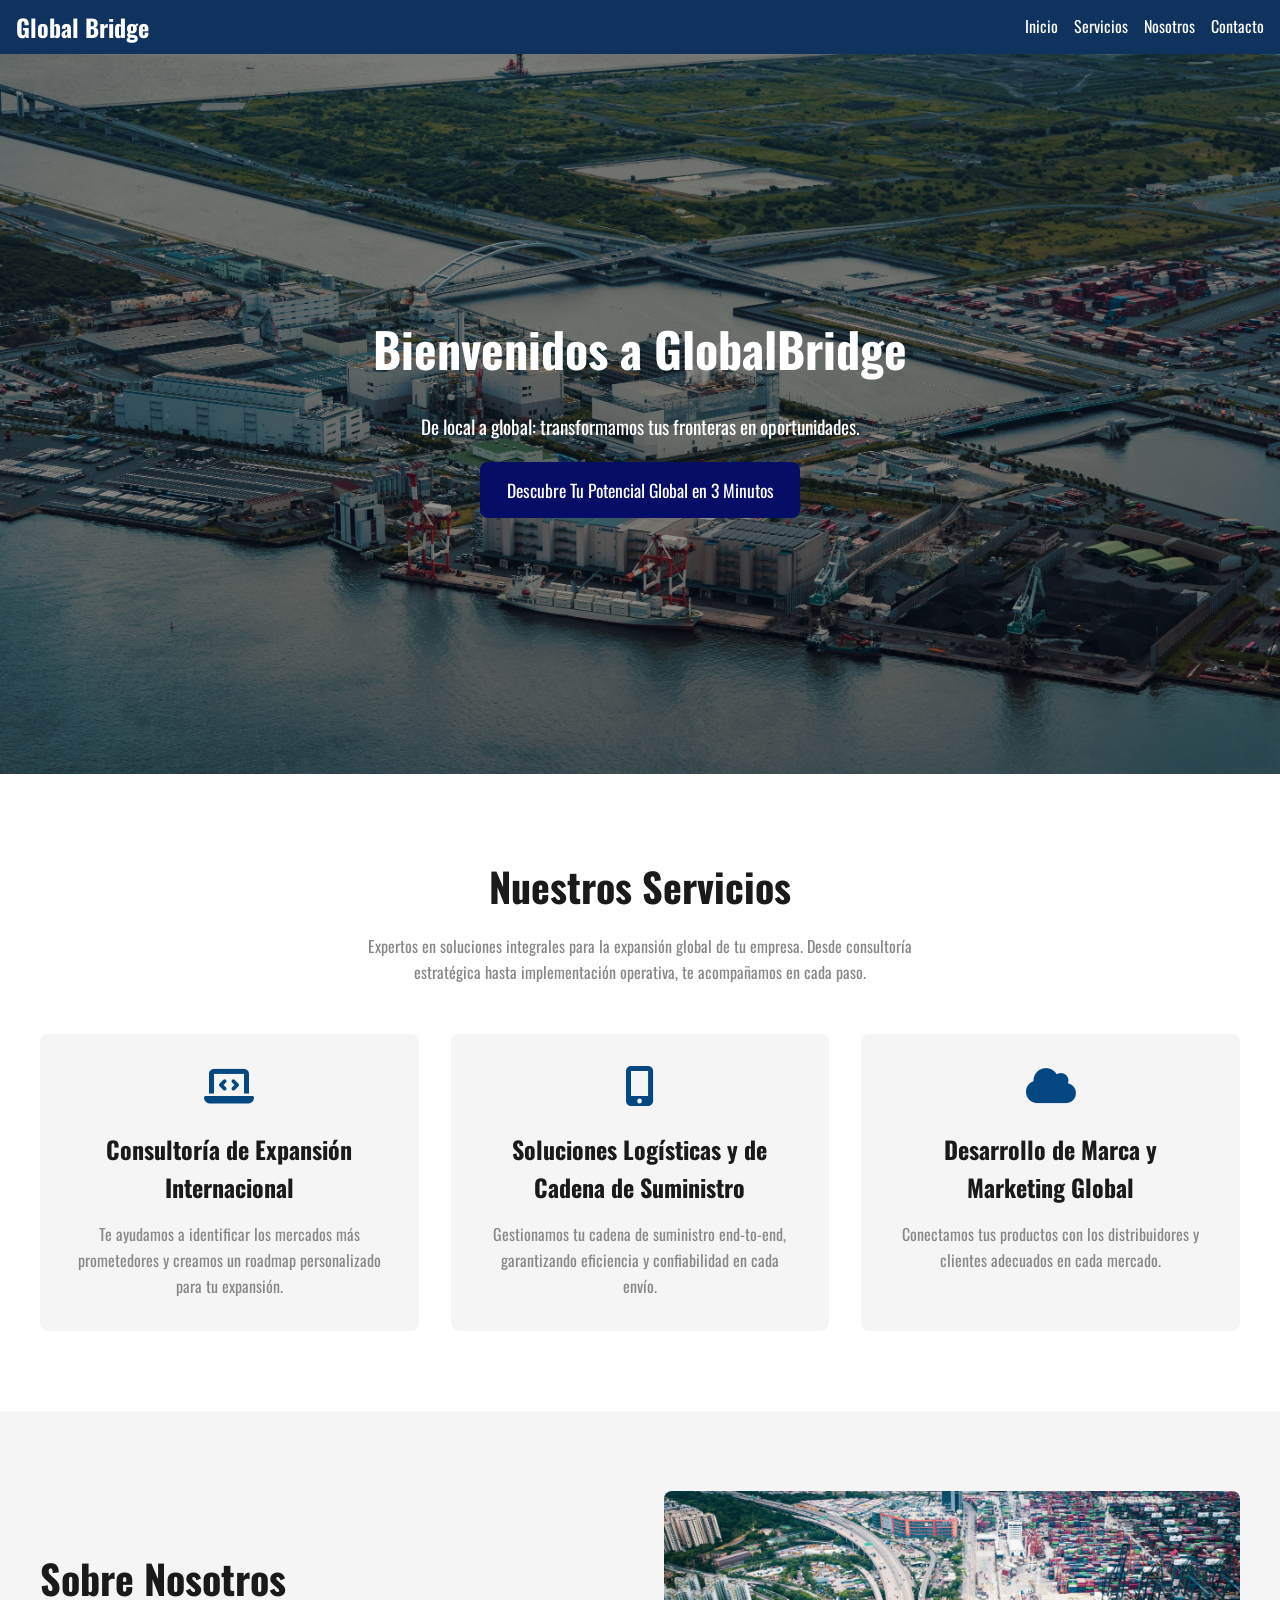
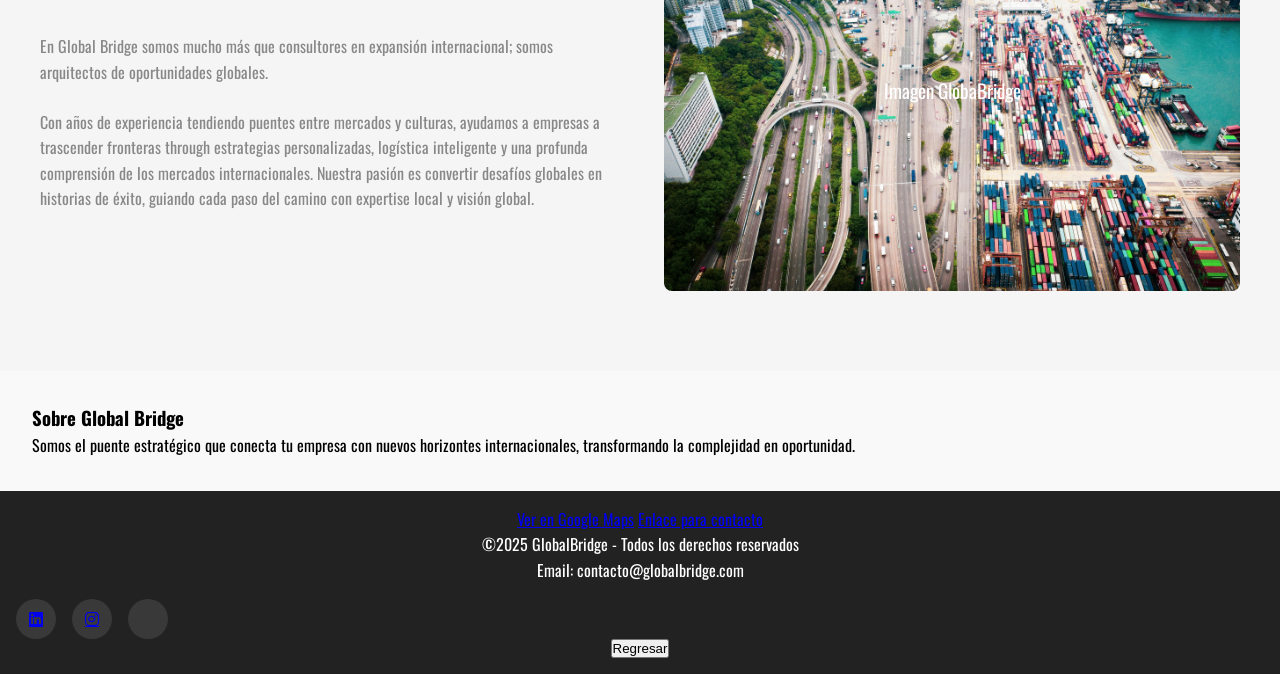
<file: index.html>
<DOCTYPE html>
<html lang="es"> 
<head>
<meta charset="UTF-8">

<meta name="viewport" content="width=device-width, initial-scale=1.0">
<meta name="description" content="Portafolio de servicios Global Bridge">
<meta name="autor" content="Gabriela Paredes">
<title>Global Bridge - Conectando oportunidades, construyendo futuro</title>
<link href="https://fonts.googleapis.com/css2?family=Oswald:wght@200..700&display=swap" rel="stylesheet">

<!--Enlace de la hoja de estilos-->
<link rel="stylesheet" href="https://cdnjs.cloudflare.com/ajax/libs/font-awesome/6.4.0/css/all.min.css">
<link rel="stylesheet" href="CSS/script.css">

<link rel="icon" href="img/favicon.ico">

</head>
<!--Cuerpo de la página-->
<body>
<!--INICIA NAV que es la barra de navegación-->
 
<nav>
    <h1>Global Bridge</h1>
    <ul>
        <li><a href="#inicio">Inicio</a></li>
        <li><a href="#servicios">Servicios</a></li>
        <li><a href="#nosotros">Nosotros</a></li>
        <li><a href="#contacto">Contacto</a></li>
    
    </ul> 
      
</nav> <!--CIERRA NAV-->

<!--INICIA HEADER Y HERO-->

<header id="inicio" class="hero">
    <div class="hero-content">

      <h2>Bienvenidos a <span>GlobalBridge</span></h2>
      <p>De local a global: transformamos tus fronteras en oportunidades.</p>
      <a href="https://forms.gle/g5VB2ZPxiDUcJGuj6" class="btn">Descubre Tu Potencial Global en 3 Minutos</a>
        </div>
</header>
<!--CIERRA HEADER Y HERO-->

<!-- SECCIÓN DE SERVICIOS -->
  <section id="servicios">
    <div class="section-title">
      <h2>Nuestros Servicios</h2>
      <p>Expertos en soluciones integrales para la expansión global de tu empresa. Desde consultoría estratégica hasta implementación operativa, te acompañamos en cada paso.</p>
    </div>
    <div class="services-grid">
      <div class="service-card">
        <i class="fas fa-laptop-code"></i>
        <h3>Consultoría de Expansión Internacional</h3>
        <p>Te ayudamos a identificar los mercados más prometedores y creamos un roadmap personalizado para tu expansión.</p>
      </div>
      <div class="service-card">
        <i class="fas fa-mobile-alt"></i>
        <h3>Soluciones Logísticas y de Cadena de Suministro</h3>
        <p>Gestionamos tu cadena de suministro end-to-end, garantizando eficiencia y confiabilidad en cada envío.</p>
      </div>
      <div class="service-card">
        <i class="fas fa-cloud"></i>
        <h3>Desarrollo de Marca y Marketing Global</h3>
        <p>Conectamos tus productos con los distribuidores y clientes adecuados en cada mercado.

</p>
      </div>
    </div>
  </section>

<!-- SECCIÓN NOSOTROS -->
  <section id="nosotros">
    <div class="about-content">
      <div class="about-text">
        <h2>Sobre Nosotros</h2>
        <p>En Global Bridge somos mucho más que consultores en expansión internacional; somos arquitectos de oportunidades globales. </p>
        <p>Con años de experiencia tendiendo puentes entre mercados y culturas, ayudamos a empresas a trascender fronteras through estrategias personalizadas, logística inteligente y una profunda comprensión de los mercados internacionales. Nuestra pasión es convertir desafíos globales en historias de éxito, guiando cada paso del camino con expertise local y visión global.</p>
      </div>
      <div class="about-image">
        <p>Imagen GlobaBridge</p>
      </div>
    </div>
  </section>

<!--ASIDE-->
<aside>
    <h3>Sobre Global Bridge</h3>
    <p>Somos el puente estratégico que conecta tu empresa con nuevos horizontes internacionales, transformando la complejidad en oportunidad.</p>
</aside>

<!-- FOOTER -->
<footer id="contacto" class="footer">
 <div class="footer-content">

 <!-- dirección y el contacto -->


      <adress>
    <a href="https://maps.app.goo.gl/75qKBgPX1TPFXKhNA" target="_blank" rel="noopener noreferrer"> Ver en Google Maps</a>

    <a href="tel:5634400099">Enlace para contacto</a>

    </adress>
      <!-- COPYRIGHT -->

      <p class="copyright">&copy;2025 GlobalBridge - Todos los derechos reservados</p>
    <p>Email: contacto@globalbridge.com</p>

     <!-- REDES SOCIALES -->
  <div class="social">
    <a href="https://www.linkedin.com/feed/" aria-label="LinkedIn">
     <i class="fab fa-linkedin"> </i>

    </a>

    <a href="https://www.instagram.com/gaby_paaredes44?igsh=Y2d2eTY5aW0wejdm" aria-label="Instagram">
     <i class="fab fa-instagram"> </i>

    </a>

    <a href="https://www.threads.com/@gaby_paaredes44" aria-label="Threads">
     <i class="fas fa cat"> </i>

    </a>

     </div>
    <!-- Botón de ejemplo para JS -->
    <button id="btnregresar">Regresar</button>

  
</footer>

<!-- Enlace al archivo JavaScript, con el que se conecta -->

 <script src="JS/script.js"></script>

<!-- CIERRA EL FOOTER -->
</body>
</html>
</file>
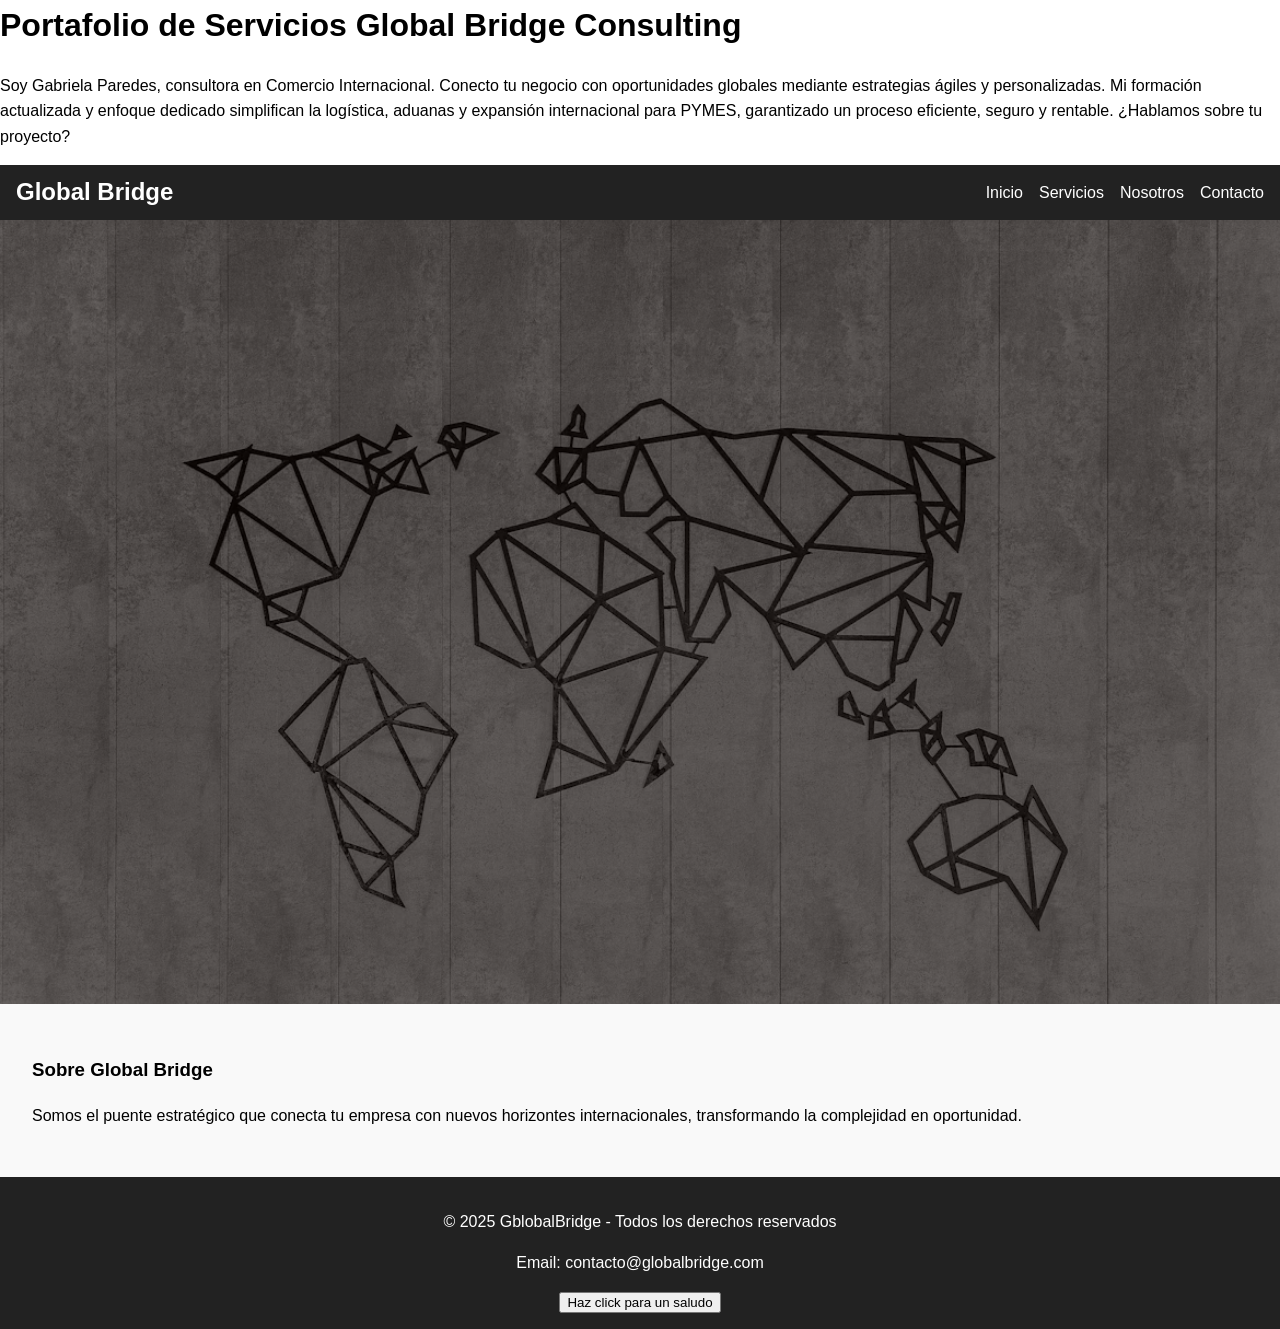
<file: PORTAFOLIO/index.html>
<DOCTYPE html>
<html lang="es"> 
<head>
<title>Global Bridge Consulting</title>
</head>
<body>

<h1>Portafolio de Servicios Global Bridge Consulting</h1>
<p>Soy Gabriela Paredes, consultora en Comercio Internacional. Conecto tu negocio con oportunidades globales mediante estrategias ágiles y personalizadas. Mi formación actualizada y enfoque dedicado simplifican la logística, aduanas y expansión internacional para PYMES, garantizado un proceso eficiente, seguro y rentable. ¿Hablamos sobre tu proyecto? </p>

</body>
</html>

<meta charset="UTF-8">

<meta name="viewport" content="width=device-width, initial-scale=1.0">
<meta name="description" content="Portafolio de servicios Global Bridge">

<title>Global Bridge</title>

<!--Enlace de la hoja de estilos-->
<link rel="stylesheet" href="CSS/script.css">
</head>
<!--Cuerpo de la página-->
<body>
<!--INICIA NAV que es la barra de navegación-->
 
<nav>
    <h1>Global Bridge</h1>
    <ul>
        <li><a href="#inicio">Inicio</a></li>
        <li><a href="#servicios">Servicios</a></li>
        <li><a href="#nosotros">Nosotros</a></li>
        <li><a href="#contacto">Contacto</a></li>
    
    </ul> 
      
</nav> <!--CIERRA NAV-->

<!--INICIA HEADER Y HERO-->

<header id="inicio" class="hero">
    <div class="hero-content">

        </div>
</header>
<!--CIERRA HEADER Y HERO-->

<!--ASIDE-->
<aside>
    <h3>Sobre Global Bridge</h3>
    <p>Somos el puente estratégico que conecta tu empresa con nuevos horizontes internacionales, transformando la complejidad en oportunidad.</p>
</aside>

<!-- FOOTER -->
<footer id="contacto">
    <p>© 2025 GblobalBridge - Todos los derechos reservados</p>
    <p>Email: contacto@globalbridge.com</p>
    <!-- Botón de ejemplo para JS -->
    <button id="btnSaludo">Haz click para un saludo</button>
    </footer>

</body>
</html>
</file>
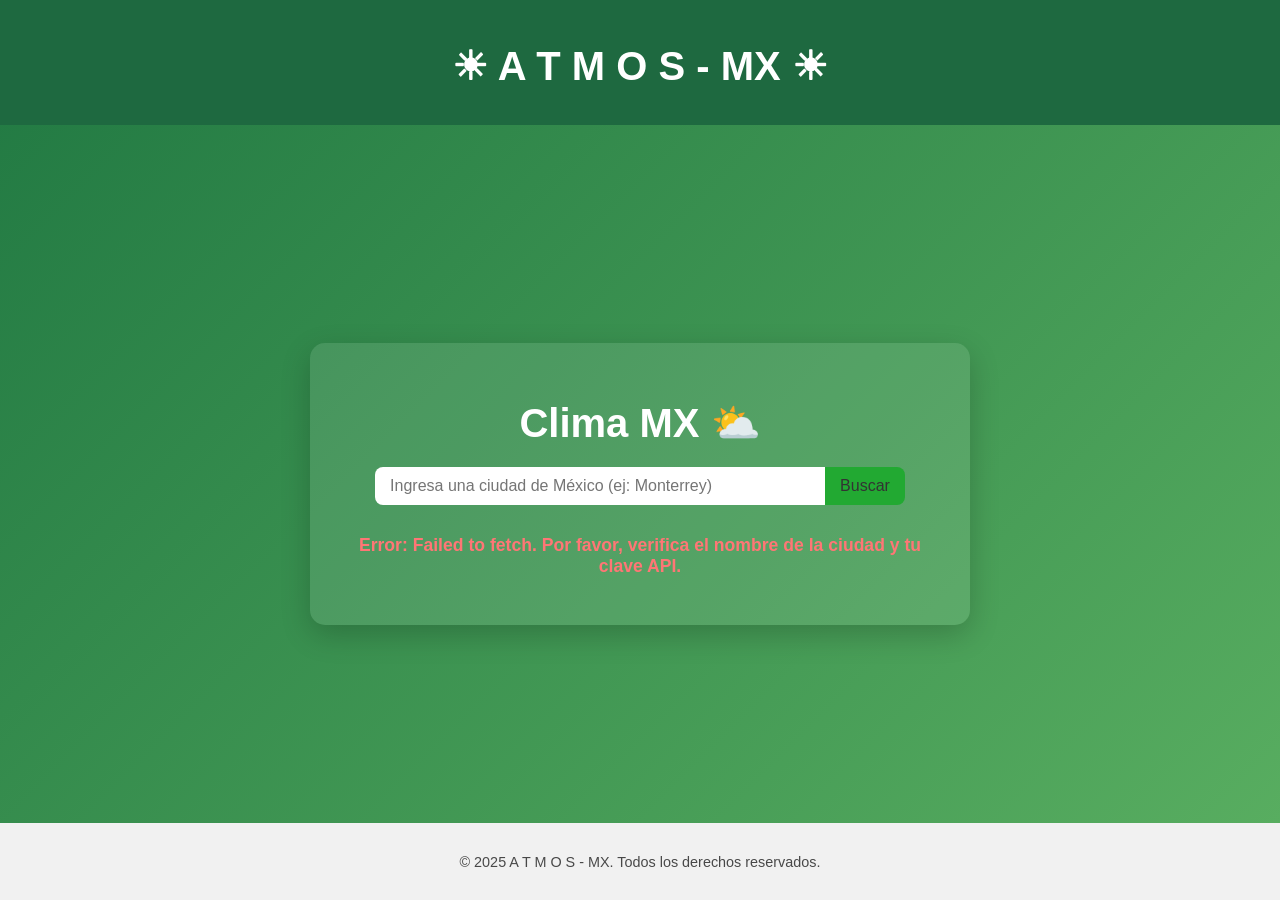
<file: ATMOS/atmos.html>
<!DOCTYPE html>
<html lang="es">
<head>
<meta charset="UTF-8">
<meta name="viewport" content="width=device-width, initial-scale=1.0">
<title>☀ A T M O S - MX ☀</title>
<link rel="stylesheet" href="css/styleatmos.css">
</head>
<body>
    <header class="header">
        <div class="logo">
            <h1 style="text-align:center;">☀ A T M O S - MX ☀</h1>
        </div>
    </header>

    <main class="main-content">
        <div class="weather-app">
            <h1>Clima MX ⛅</h1>
            <div class="search-box">
                <input type="text" id="city-input" placeholder="Ingresa una ciudad de México (ej: Monterrey)">
                <button id="search-button">Buscar</button>
            </div>

            <div id="weather-data" style="display: none;">
                <div id="current-weather" class="current-weather"></div>
                <div id="forecast" class="forecast">
                    <h2>Pronóstico para los próximos días</h2>
                </div>
            </div>

            <p id="error-message" class="error-message"></p>
        </div>
    </main>

    <!--Footer de la página-->
    <footer class="footer">
        <p>&copy; 2025 A T M O S - MX. Todos los derechos reservados.</p>
    </footer>
    <script src="js/atmos.js"></script>
</body>
</html>
</file>
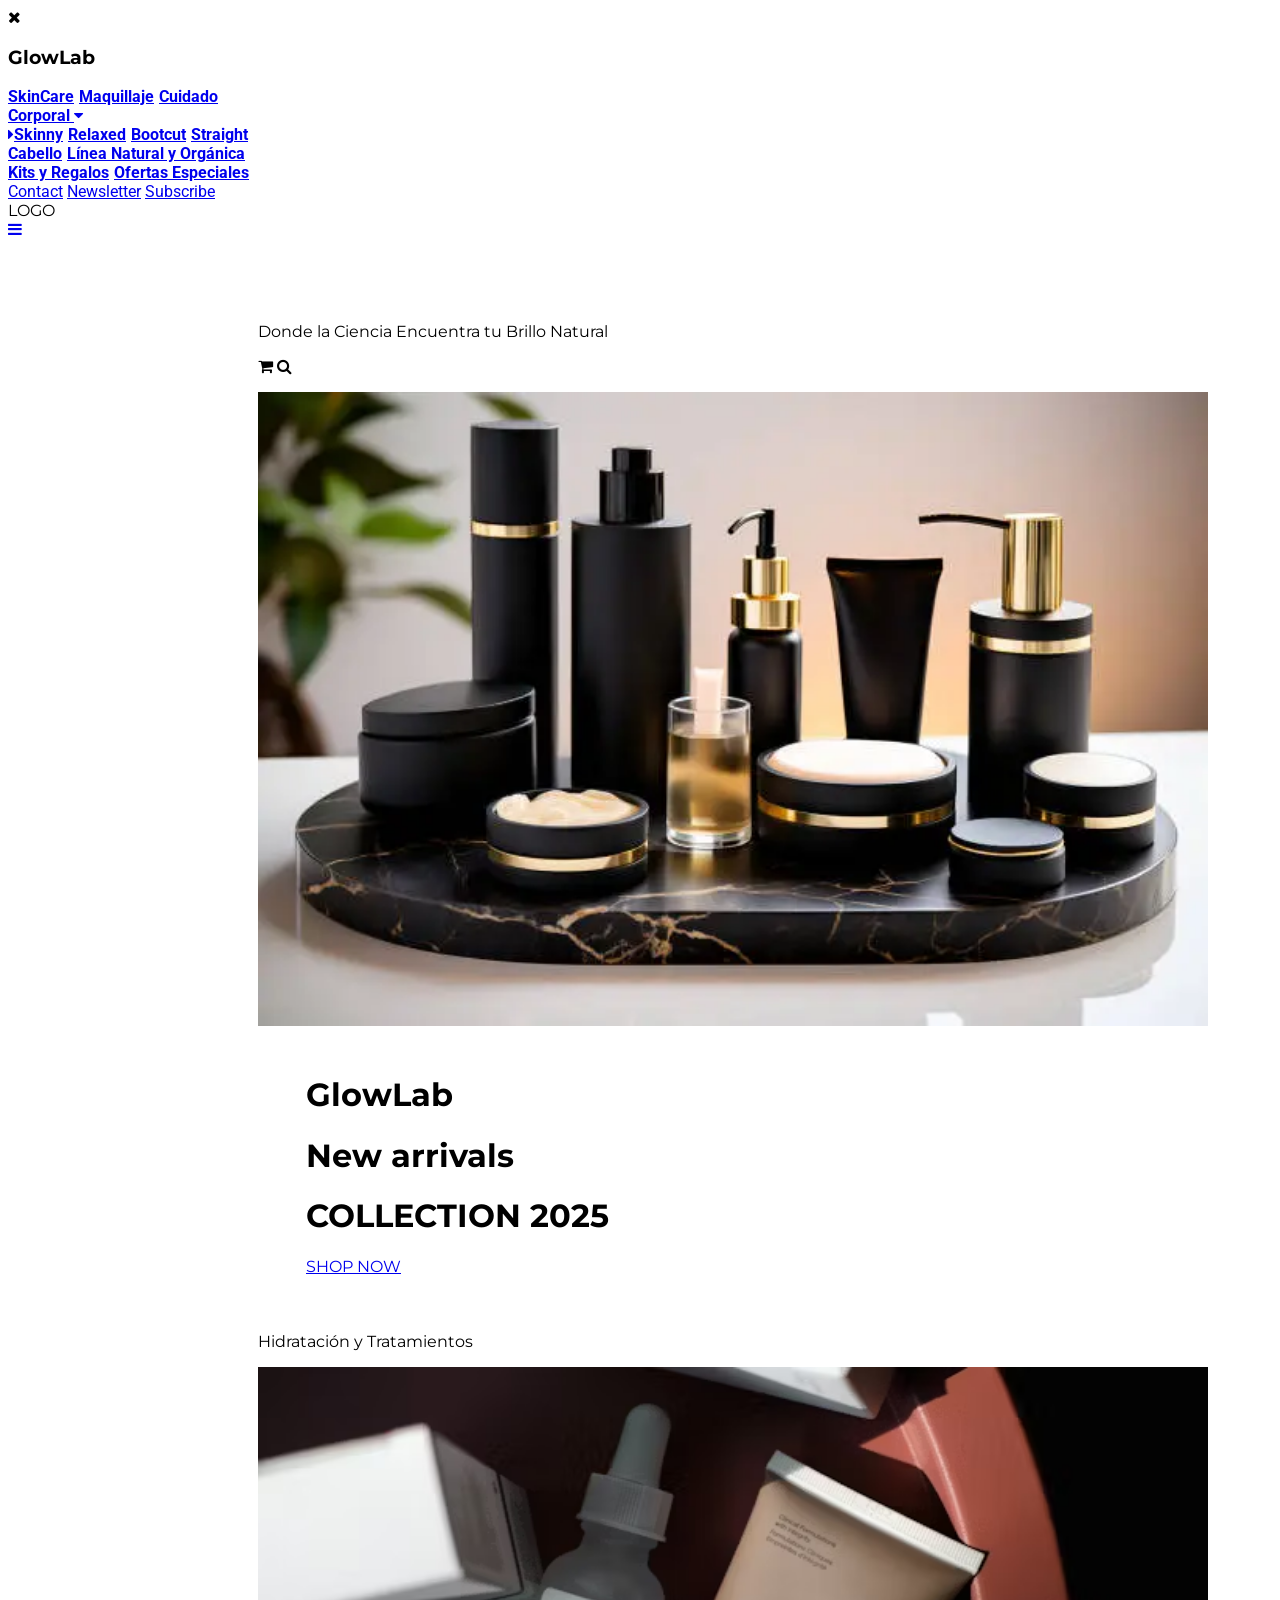
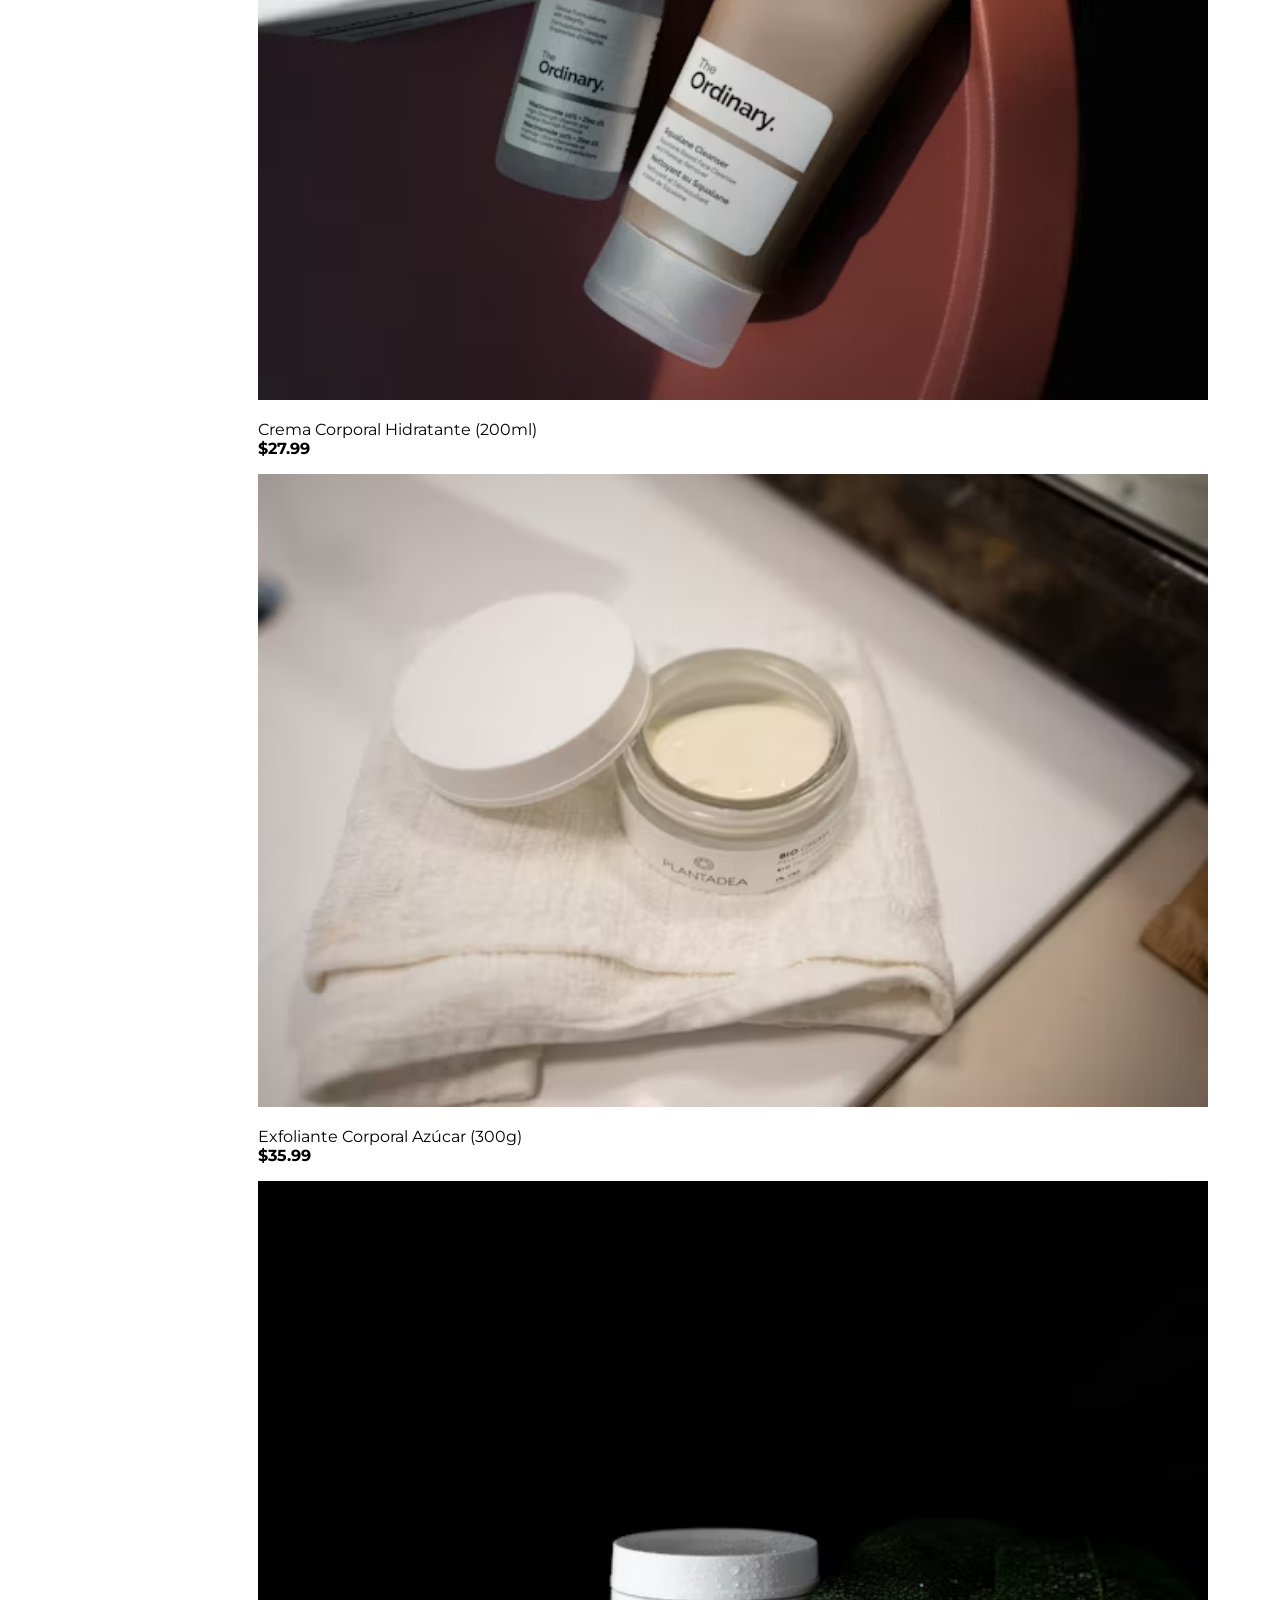
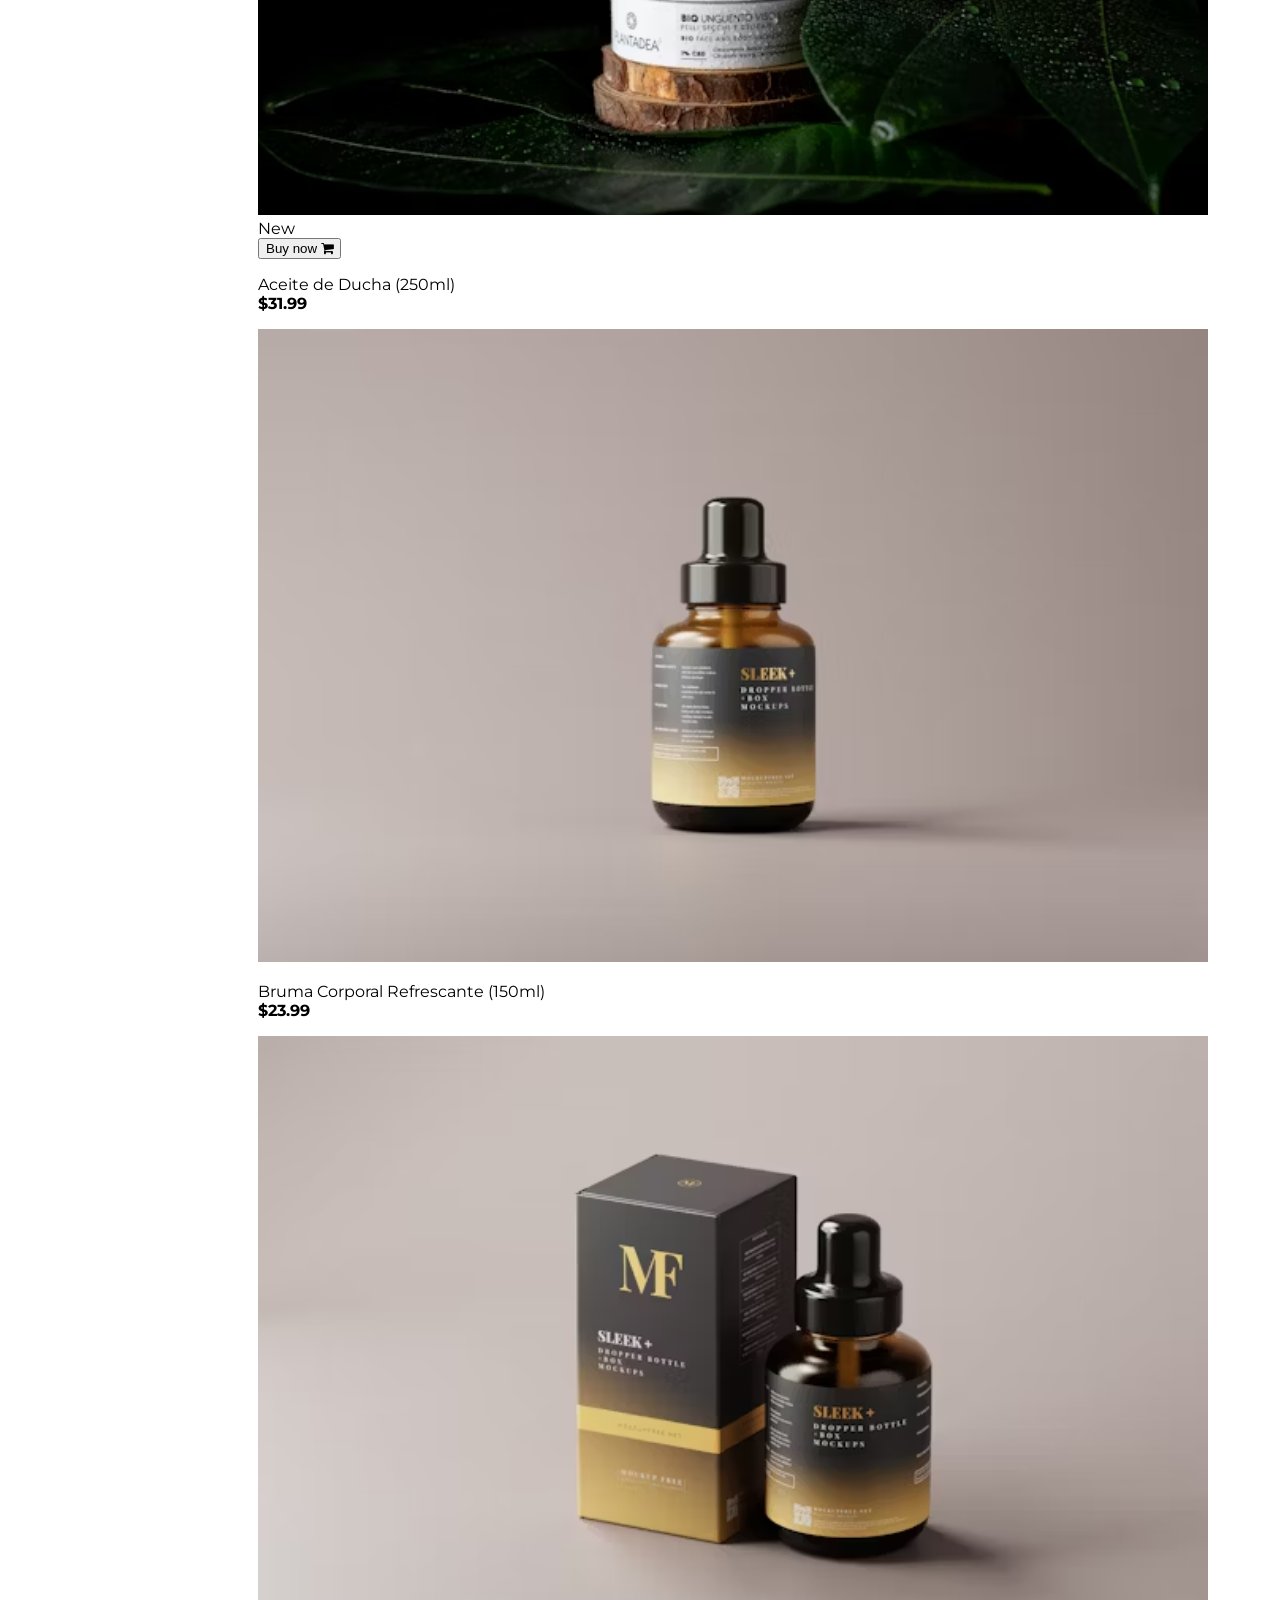
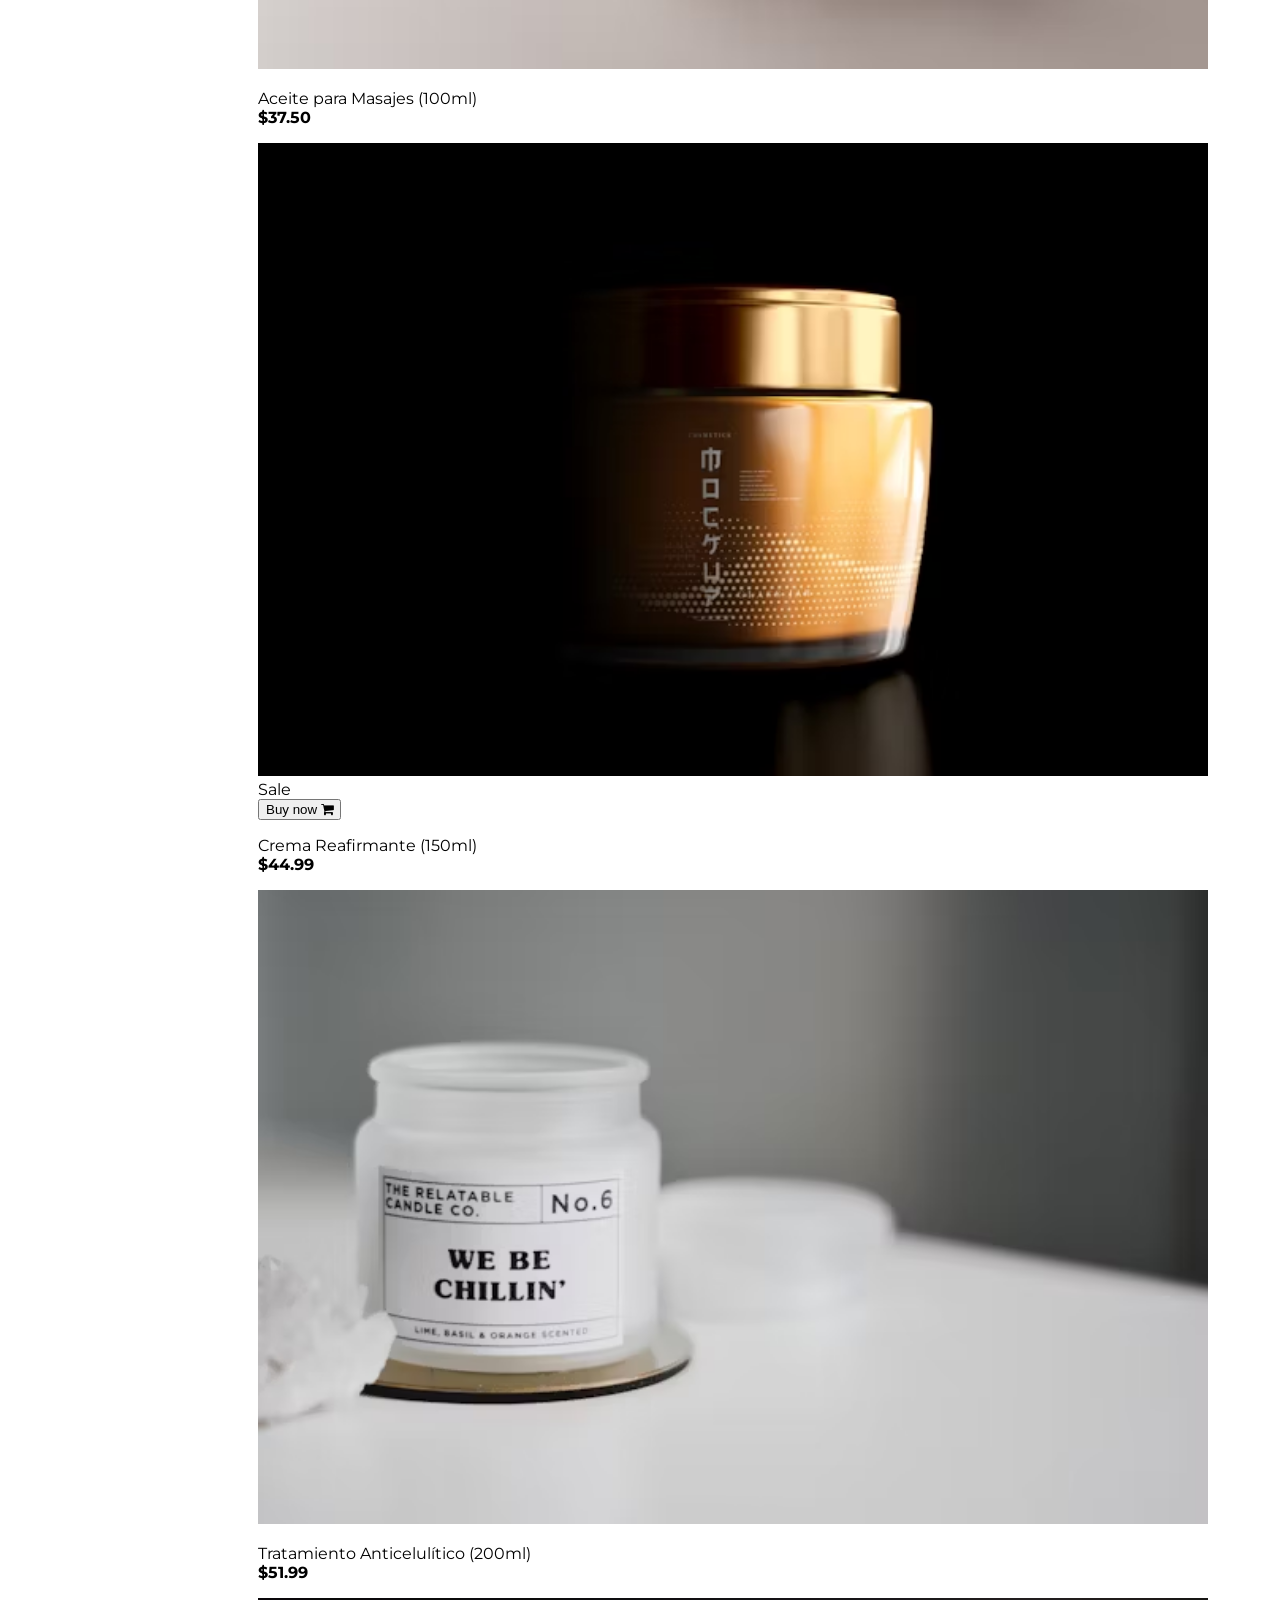
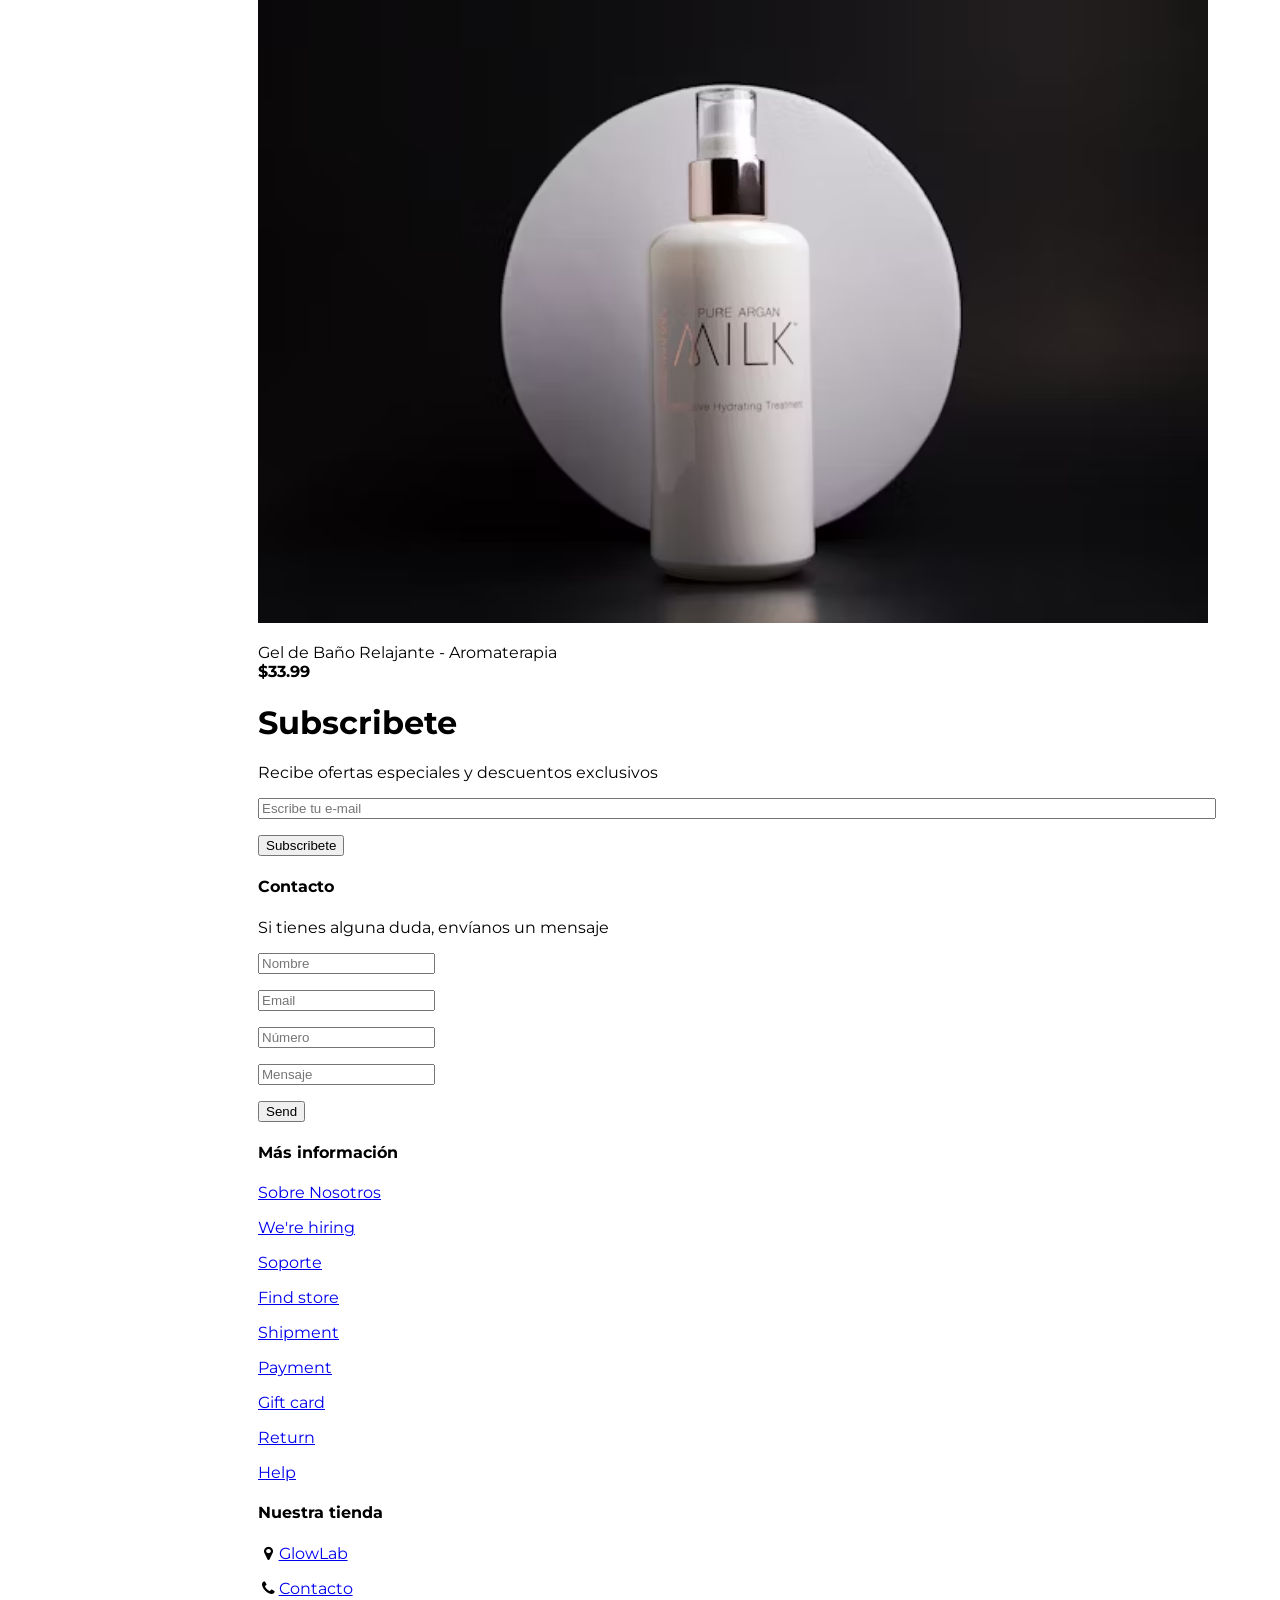
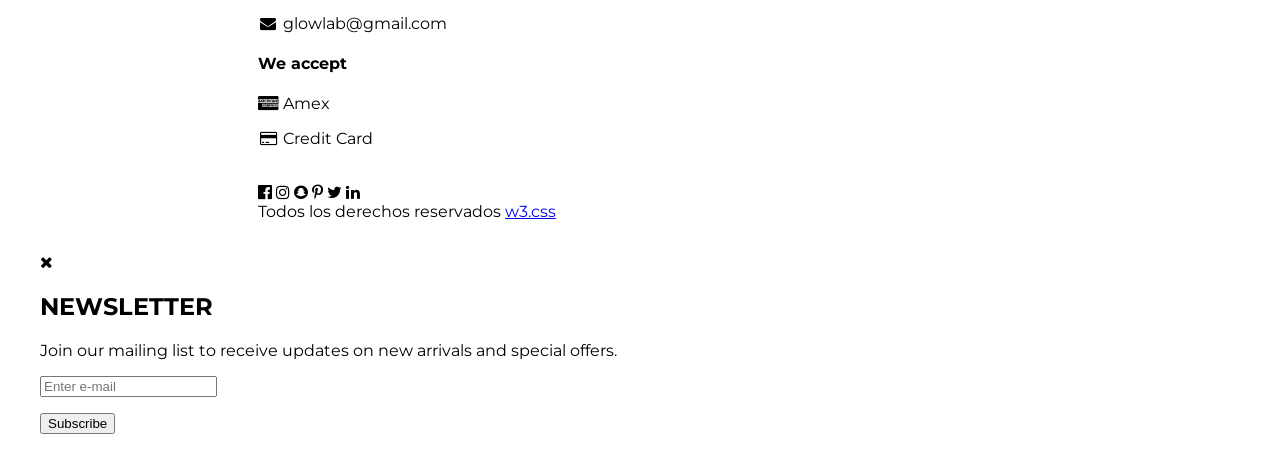
<file: STORE/store.html>
<!DOCTYPE html>  
<html lang="es">
<head>
<title>TIENDA EN LÍNEA </title>
<meta charset="UTF-8">
<meta name="viewport" content="width=device-width, initial-scale=1">
<link rel="stylesheet" href="https://www.w3schools.com/w3css/5/w3.css">
<link rel="stylesheet" href="https://fonts.googleapis.com/css?family=Roboto">
<link rel="stylesheet" href="https://fonts.googleapis.com/css?family=Montserrat">
<link rel="stylesheet" href="https://cdnjs.cloudflare.com/ajax/libs/font-awesome/4.7.0/css/font-awesome.min.css">
<link rel="stylesheet" href="CSS/store.css">
<style>
.w3-sidebar a {font-family: "Roboto", sans-serif}
body,h1,h2,h3,h4,h5,h6,.w3-wide {font-family: "Montserrat", sans-serif;}
</style>
</head>
<body class="w3-content" style="max-width:1200px">

<!-- Sidebar/menu -->
<nav class="w3-sidebar w3-bar-block w3-white w3-collapse w3-top" style="z-index:3;width:250px" id="mySidebar">
  <div class="w3-container w3-display-container w3-padding-16">
    <i onclick="w3_close()" class="fa fa-remove w3-hide-large w3-button w3-display-topright"></i>
    <h3 class="w3-wide"><b>GlowLab</b></h3>
  </div>
  <div class="w3-padding-64 w3-large w3-text-grey" style="font-weight:bold">
    <a href="#" class="w3-bar-item w3-button">SkinCare</a>
    <a href="#" class="w3-bar-item w3-button">Maquillaje</a>
    <a onclick="myAccFunc()" href="javascript:void(0)" class="w3-button w3-block w3-white w3-left-align" id="myBtn">
      Cuidado Corporal <i class="fa fa-caret-down"></i>
    </a>
    <div id="demoAcc" class="w3-bar-block w3-hide w3-padding-large w3-medium">
      <a href="#" class="w3-bar-item w3-button w3-light-grey"><i class="fa fa-caret-right w3-margin-right"></i>Skinny</a>
      <a href="#" class="w3-bar-item w3-button">Relaxed</a>
      <a href="#" class="w3-bar-item w3-button">Bootcut</a>
      <a href="#" class="w3-bar-item w3-button">Straight</a>
    </div>
    <a href="#" class="w3-bar-item w3-button">Cabello</a>
    <a href="#" class="w3-bar-item w3-button">Línea Natural y Orgánica</a>
    <a href="#" class="w3-bar-item w3-button">Kits y Regalos</a>
    <a href="#" class="w3-bar-item w3-button">Ofertas Especiales</a>
  </div>
  <a href="#footer" class="w3-bar-item w3-button w3-padding">Contact</a> 
  <a href="javascript:void(0)" class="w3-bar-item w3-button w3-padding" onclick="document.getElementById('newsletter').style.display='block'">Newsletter</a> 
  <a href="#footer"  class="w3-bar-item w3-button w3-padding">Subscribe</a>
</nav>

<!-- Top menu on small screens -->
<header class="w3-bar w3-top w3-hide-large w3-black w3-xlarge">
  <div class="w3-bar-item w3-padding-24 w3-wide">LOGO</div>
  <a href="javascript:void(0)" class="w3-bar-item w3-button w3-padding-24 w3-right" onclick="w3_open()"><i class="fa fa-bars"></i></a>
</header>

<!-- Overlay effect when opening sidebar on small screens -->
<div class="w3-overlay w3-hide-large" onclick="w3_close()" style="cursor:pointer" title="close side menu" id="myOverlay"></div>

<!-- !PAGE CONTENT! -->
<div class="w3-main" style="margin-left:250px">

  <!-- Push down content on small screens -->
  <div class="w3-hide-large" style="margin-top:83px"></div>
  
  <!-- Top header -->
  <header class="w3-container w3-xlarge">
    <p class="w3-left">Donde la Ciencia Encuentra tu Brillo Natural</p>
    <p class="w3-right">
      <i class="fa fa-shopping-cart w3-margin-right"></i>
      <i class="fa fa-search"></i>
    </p>
  </header>

  <!-- Image header -->
  <div class="w3-display-container w3-container">
    <img src="IMG/PORTADA.webp" alt="Jeans" style="width:100%">
    <div class="w3-display-topleft w3-text-white" style="padding:24px 48px">
      <h1 class="w3-jumbo w3-hide-small">GlowLab</h1>
      <h1 class="w3-hide-large w3-hide-medium">New arrivals</h1>
      <h1 class="w3-hide-small">COLLECTION 2025</h1>
      <p><a href="#jeans" class="w3-button w3-black w3-padding-large w3-large">SHOP NOW</a></p>
    </div>
  </div>

  <div class="w3-container w3-text-grey" id="jeans">
    <p>Hidratación y Tratamientos</p>
  </div>

  <!-- Product grid -->
  <div class="w3-row w3-grayscale">
    <div class="w3-col l3 s6">
      <div class="w3-container">
        <img src="IMG/CremaCorporal.avif" style="width:100%">
        <p>Crema Corporal Hidratante (200ml)<br><b>$27.99</b></p>
      </div>
      <div class="w3-container">
        <img src="IMG/AceiteDucha.avif" style="width:100%">
        <p>Exfoliante Corporal Azúcar (300g)<br><b>$35.99</b></p>
      </div>
    </div>

    <div class="w3-col l3 s6">
      <div class="w3-container">
        <div class="w3-display-container">
          <img src="IMG/EXFOLIANTE.avif" style="width:100%">
          <span class="w3-tag w3-display-topleft">New</span>
          <div class="w3-display-middle w3-display-hover">
            <button class="w3-button w3-black">Buy now <i class="fa fa-shopping-cart"></i></button>
          </div>
        </div>
        <p>Aceite de Ducha (250ml)<br><b>$31.99</b></p>
      </div>
      <div class="w3-container">
        <img src="IMG/Bruma.avif" style="width:100%">
        <p>Bruma Corporal Refrescante (150ml)<br><b>$23.99</b></p>
      </div>
    </div>

    <div class="w3-col l3 s6">
      <div class="w3-container">
        <img src="IMG/MassageOil.avif" style="width:100%">
        <p>Aceite para Masajes (100ml)<br><b>$37.50</b></p>
      </div>
      <div class="w3-container">
        <div class="w3-display-container">
          <img src="IMG/CremaReafirmante.avif" style="width:100%">
          <span class="w3-tag w3-display-topleft">Sale</span>
          <div class="w3-display-middle w3-display-hover">
            <button class="w3-button w3-black">Buy now <i class="fa fa-shopping-cart"></i></button>
          </div>
        </div>
        <p>Crema Reafirmante (150ml) <br><b class="w3-text-red">$44.99</b></p>
      </div>
    </div>

    <div class="w3-col l3 s6">
      <div class="w3-container">
        <img src="IMG/TratamientoAnticelulitico.avif" style="width:100%">
        <p>Tratamiento Anticelulítico (200ml)<br><b>$51.99</b></p>
      </div>
      <div class="w3-container">
        <img src="IMG/Aromaterapia.avif" style="width:100%">
        <p>Gel de Baño Relajante - Aromaterapia<br><b>$33.99</b></p>
      </div>
    </div>
  </div>

  <!-- Subscribe section -->
  <div class="w3-container w3-black w3-padding-32">
    <h1>Subscribete</h1>
    <p>Recibe ofertas especiales y descuentos exclusivos</p>
    <p><input class="w3-input w3-border" type="text" placeholder="Escribe tu e-mail" style="width:100%"></p>
    <button type="button" class="w3-button w3-red w3-margin-bottom">Subscribete</button>
  </div>
  
  <!-- Footer -->
  <footer class="w3-padding-64 w3-light-grey w3-small w3-center" id="footer">
    <div class="w3-row-padding">
      <div class="w3-col s4">
        <h4>Contacto</h4>
        <p>Si tienes alguna duda, envíanos un mensaje</p>
        <form action="/action_page.php" target="_blank">
          <p><input class="w3-input w3-border" type="text" placeholder="Nombre" name="Nombre" required></p>
          <p><input class="w3-input w3-border" type="text" placeholder="Email" name="Email" required></p>
          <p><input class="w3-input w3-border" type="text" placeholder="Número" name="Número" required></p>
          <p><input class="w3-input w3-border" type="text" placeholder="Mensaje" name="Mensaje" required></p>
          <button type="submit" class="w3-button w3-block w3-black">Send</button>
        </form>
      </div>

      <div class="w3-col s4">
        <h4>Más información</h4>
        <p><a href="#">Sobre Nosotros</a></p>
        <p><a href="#">We're hiring</a></p>
        <p><a href="#">Soporte</a></p>
        <p><a href="#">Find store</a></p>
        <p><a href="#">Shipment</a></p>
        <p><a href="#">Payment</a></p>
        <p><a href="#">Gift card</a></p>
        <p><a href="#">Return</a></p>
        <p><a href="#">Help</a></p>
      </div>

      <div class="w3-col s4 w3-justify">
        <h4>Nuestra tienda</h4>
        <p><i class="fa fa-fw fa-map-marker"></i><a href="https://maps.app.goo.gl/QDrNqZLdKovSfnow6" target="_blank" rel="noreference noopener">GlowLab</a></p>
        <p><i class="fa fa-fw fa-phone"></i><a href="tel:5634400009">Contacto</a></p>
        <p><i class="fa fa-fw fa-envelope"></i> glowlab@gmail.com</p>
        <h4>We accept</h4>
        <p><i class="fa fa-fw fa-cc-amex"></i> Amex</p>
        <p><i class="fa fa-fw fa-credit-card"></i> Credit Card</p>
        <br>
        <i class="fa fa-facebook-official w3-hover-opacity w3-large"></i>
        <i class="fa fa-instagram w3-hover-opacity w3-large"></i>
        <i class="fa fa-snapchat w3-hover-opacity w3-large"></i>
        <i class="fa fa-pinterest-p w3-hover-opacity w3-large"></i>
        <i class="fa fa-twitter w3-hover-opacity w3-large"></i>
        <i class="fa fa-linkedin w3-hover-opacity w3-large"></i>
      </div>
    </div>
  </footer>

  <div class="w3-black w3-center w3-padding-24">Todos los derechos reservados <a href="https://www.w3schools.com/w3css/default.asp" title="GlowLab" target="_blank" class="w3-hover-opacity">w3.css</a></div>

  <!-- End page content -->
</div>

<!-- Newsletter Modal -->
<div id="newsletter" class="w3-modal">
  <div class="w3-modal-content w3-animate-zoom" style="padding:32px">
    <div class="w3-container w3-white w3-center">
      <i onclick="document.getElementById('newsletter').style.display='none'" class="fa fa-remove w3-right w3-button w3-transparent w3-xxlarge"></i>
      <h2 class="w3-wide">NEWSLETTER</h2>
      <p>Join our mailing list to receive updates on new arrivals and special offers.</p>
      <p><input class="w3-input w3-border" type="text" placeholder="Enter e-mail"></p>
      <button type="button" class="w3-button w3-padding-large w3-red w3-margin-bottom" onclick="document.getElementById('newsletter').style.display='none'">Subscribe</button>
    </div>
  </div>
</div>


</body>
</html>
</file>
<file: CSS/script.css>
/* Variables de color  */
:root {
  --primary:#1a1a1a;
  --secondary: #f5f5f5;
  --accent: #054781;
  --text: #333333;
  --light-text: #888888;
  --white: #ffffff;
}

*{
  margin: 0;
  padding: 0;
  box-sizing: border-box;
}

html {
  scroll-behavior: smooth;
}

body {
    font-family: "Oswald", sans-serif;
    margin: 0;
    padding: 0;
    line-height: 1.6;
  }
  
  nav {
    background: #222;
    color: #fff;
    display: flex;
    justify-content: space-between;
    align-items: center;
    padding: 0.5em 1em;
  }
  
  nav h1 {
    margin: 0;
  }
  
  nav ul {
    list-style: none;
    display: flex;
    gap: 1em;
    margin: 0;
    padding: 0;
  }
  
  nav a {
    color: #fff;
    text-decoration: none;
  }
  
  header {
    background: #f4f4f4;
    padding: 2em;
    text-align: center;
  }
  
  .hero {
    height: 80vh;
    background: url('../IMG/INTRODUCCIÓN2.jpg') no-repeat center center/cover;
    display: flex;
    justify-content: center;
    align-items: center;
    text-align: center;
    position: relative;
    color: #fff;
  }
  
  .hero::before {
    content: "";
    position: absolute;
    top: 0; left: 0;
    width: 100%; height: 100%;
    background: rgba(0,0,0,0.4);
    z-index: 1;
  }
  
  .hero-content {
    position: relative;
    z-index: 2;
  }
  
  .hero-content h2 {
    font-size: 3rem;
    margin-bottom: 0.5em;
  }
  
  .hero-content p {
    font-size: 1.2rem;
    margin-bottom: 1em;
  }
  
  .btn {
    display: inline-block;
    background-color: #050d67;
    color: #ffffff;
    padding: 0.8em 1.5em;
    font-size: 1.1rem;
    border-radius: 8px;
    text-decoration: none;
    transition: background-color 0.3s ease, transform 0.2s ease;
  }
  
  .btn:hover {
    background-color: #1421b7;
    transform: scale(1.05);
  }
  
  
  main, aside {
    padding: 2em;
  }

  /* SECCIÓN DE SERVICIOS */
#servicios {
  padding: 5rem 2rem;
  background-color: var(--white);
}

.section-title {
  text-align: center;
  margin-bottom: 3rem;
}

.section-title h2 {
  font-size: 2.5rem;
  color: var(--primary);
  margin-bottom: 1rem;
}

.section-title p {
  color: var(--light-text);
  max-width: 600px;
  margin: 0 auto;
}

.services-grid {
  display: grid;
  grid-template-columns: repeat(auto-fit, minmax(300px, 1fr));
  gap: 2rem;
  max-width: 1200px;
  margin: 0 auto;
}

.service-card {
  background-color: var(--secondary);
  padding: 2rem;
  border-radius: 8px;
  text-align: center;
  transition: transform 0.3s ease, box-shadow 0.3s ease;
}

.service-card:hover {
  transform: translateY(-5px);
  box-shadow: 0 10px 20px rgba(0, 0, 0, 0.1);
}

.service-card i {
  font-size: 2.5rem;
  color: var(--accent);
  margin-bottom: 1.5rem;
}

.service-card h3 {
  font-size: 1.5rem;
  margin-bottom: 1rem;
  color: var(--primary);
}

.service-card p {
  color: var(--light-text);
}

/* SECCIÓN NOSOTROS */
#nosotros {
  padding: 5rem 2rem;
  background-color: var(--secondary);
}

.about-content {
  max-width: 1200px;
  margin: 0 auto;
  display: grid;
  grid-template-columns: 1fr 1fr;
  gap: 3rem;
  align-items: center;
}

.about-text h2 {
  font-size: 2.5rem;
  color: var(--primary);
  margin-bottom: 1.5rem;
}

.about-text p {
  color: var(--light-text);
  margin-bottom: 1.5rem;
}

.about-image {
  background:url('../IMG/PÁGINA1.jpg') no-repeat center center/cover;
  height: 400px;
  border-radius: 8px;
  display: flex;
  justify-content: center;
  align-items: center;
  color: var(--white);
  font-size: 1.2rem;
}

  /* ASIDE Y FOOTER*/
  aside {
    background: #f9f9f9;
  }
  
  footer {
    background: #222;
    color: #fff;
    text-align: center;
    padding: 1em;
  }

  .social {
  display: flex;
  gap: 1rem;
  margin-top: 1rem;
}

.social a {
  display: flex;
  justify-content: center;
  align-items: center;
  width: 40px;
  height: 40px;
  background-color: rgba(255, 255, 255, 0.1);
  border-radius: 50%;
  transition: background-color 0.3s ease;
}

.social a:hover {
  background-color: var(--accent);
}
</file>
<file: PORTAFOLIO/CSS/script.css>
body {
    font-family: Arial, sans-serif;
    margin: 0;
    padding: 0;
    line-height: 1.6;
  }
  
  nav {
    background: #222;
    color: #fff;
    display: flex;
    justify-content: space-between;
    align-items: center;
    padding: 0.5em 1em;
  }
  
  nav h1 {
    margin: 0;
  }
  
  nav ul {
    list-style: none;
    display: flex;
    gap: 1em;
    margin: 0;
    padding: 0;
  }
  
  nav a {
    color: #fff;
    text-decoration: none;
  }
  
  header {
    background: #f4f4f4;
    padding: 2em;
    text-align: center;
  }
  
  .hero {
    height: 80vh;
    background: url('../IMG/MAPA.avif') no-repeat center center/cover;
    display: flex;
    justify-content: center;
    align-items: center;
    text-align: center;
    position: relative;
    color: #fff;
  }
  
  .hero::before {
    content: "";
    position: absolute;
    top: 0; left: 0;
    width: 100%; height: 100%;
    background: rgba(0,0,0,0.4);
    z-index: 1;
  }
  
  .hero-content {
    position: relative;
    z-index: 2;
  }
  
  .hero-content h2 {
    font-size: 3rem;
    margin-bottom: 0.5em;
  }
  
  .hero-content p {
    font-size: 1.2rem;
    margin-bottom: 1em;
  }
  
  .btn-hero {
    display: inline-block;
    background-color: #00d4ff;
    color: #000;
    padding: 0.8em 1.5em;
    font-size: 1.1rem;
    border-radius: 8px;
    text-decoration: none;
    transition: background-color 0.3s ease, transform 0.2s ease;
  }
  
  .btn-hero:hover {
    background-color: #00aacc;
    transform: scale(1.05);
  }
  
  
  main, aside {
    padding: 2em;
  }
  
  aside {
    background: #f9f9f9;
  }
  
  footer {
    background: #222;
    color: #fff;
    text-align: center;
    padding: 1em;
  }
</file>
<file: ATMOS/css/styleatmos.css>
/* Layout básico: full height con footer al fondo */
html, body {
    height: 100%;
    margin: 0;
}

body {
    font-family: 'Arial', sans-serif;
    margin: 0;
    padding: 0;
    background: linear-gradient(135deg, #207842, #5aaf61); /* Degradado azul */
    color: #fff;
    display: flex;
    flex-direction: column;
    min-height: 100vh;
}

.main-content {
    flex: 1 0 auto;
    padding: 2rem 1rem;
    display: flex;            /* centra la card dentro del main */
    align-items: center;      /* centrado vertical */
    justify-content: center;  /* centrado horizontal */
}

header {
    background-color: rgba(255, 255, 255, 0.3);
    padding: 15px 0;
    text-align: center;
    margin-bottom: 20px;
}

/* Opcional: estilo simple para header/footer */
.header {
    background: #1e6940;
    color: #fff;
    padding: 1rem 0;
}
.footer {
    background: #f1f1f1;
    padding: 1rem 0;
    text-align: center;
}

.weather-app {
    background-color: rgba(255, 255, 255, 0.1); /* Fondo semitransparente */
    padding: 30px;
    border-radius: 15px;
    box-shadow: 0 10px 30px rgba(0, 0, 0, 0.2);
    width: 90%;
    max-width: 600px;
    text-align: center;
}

h1 {
    margin-bottom: 20px;
    font-size: 2.5em;
}

.search-box {
    display: flex;
    justify-content: center;
    margin-bottom: 30px;
}

#city-input {
    padding: 10px 15px;
    border: none;
    border-radius: 8px 0 0 8px;
    font-size: 1em;
    width: 70%;
    color: #333;
}

#search-button {
    padding: 10px 15px;
    background-color: #22a932; /* Amarillo suave */
    color: #333;
    border: none;
    border-radius: 0 8px 8px 0;
    cursor: pointer;
    font-size: 1em;
    transition: background-color 0.3s;
}

#search-button:hover {
    background-color: #2ac83d91;
}

/* Estilos para la sección de clima actual */
.current-weather {
    padding: 20px;
    background-color: rgba(255, 255, 255, 0.2);
    border-radius: 10px;
    margin-bottom: 20px;
}

.city-name {
    font-size: 2em;
    margin: 0;
}

.temperature {
    font-size: 4em;
    font-weight: bold;
    margin: 10px 0;
}

.description, .details p {
    font-size: 1.2em;
    margin: 5px 0;
}

/* Estilos para el pronóstico extendido */
.forecast {
    padding: 20px 0;
    text-align: left;
}

.forecast h2 {
    text-align: center;
    margin-bottom: 15px;
    border-bottom: 1px solid rgba(255, 255, 255, 0.5);
    padding-bottom: 10px;
}

.day-card {
    background-color: rgba(255, 255, 255, 0.1);
    padding: 15px;
    border-radius: 8px;
    margin-bottom: 10px;
    display: flex;
    justify-content: space-between;
    align-items: center;
}

.day-card strong {
    flex: 1;
}

.day-card span {
    flex: 2;
    text-align: right;
}

.error-message {
    color: #ff7675;
    font-weight: bold;
    margin-top: 15px;
    font-size: 1.1em;
}

/* Iconos de clima (se puede usar Font Awesome o una imagen real) */
.weather-icon {
    width: 50px;
    height: 50px;
    vertical-align: middle;
}

footer {
    text-align: center;
    padding: 15px 0;
    font-size: 0.9em;
    color: rgba(0, 0, 0, 0.7);
}
</file>
<file: STORE/CSS/store.css>
/*Aqui va CSS personalizado*/

body h1,h2,h3,h4,h5,h6, .w3-wide {
font-family: "Montserrat", sans-serif;
}


.w3-sidebar a {
font-family: "Roboto", sans-serif;
}
</file>
